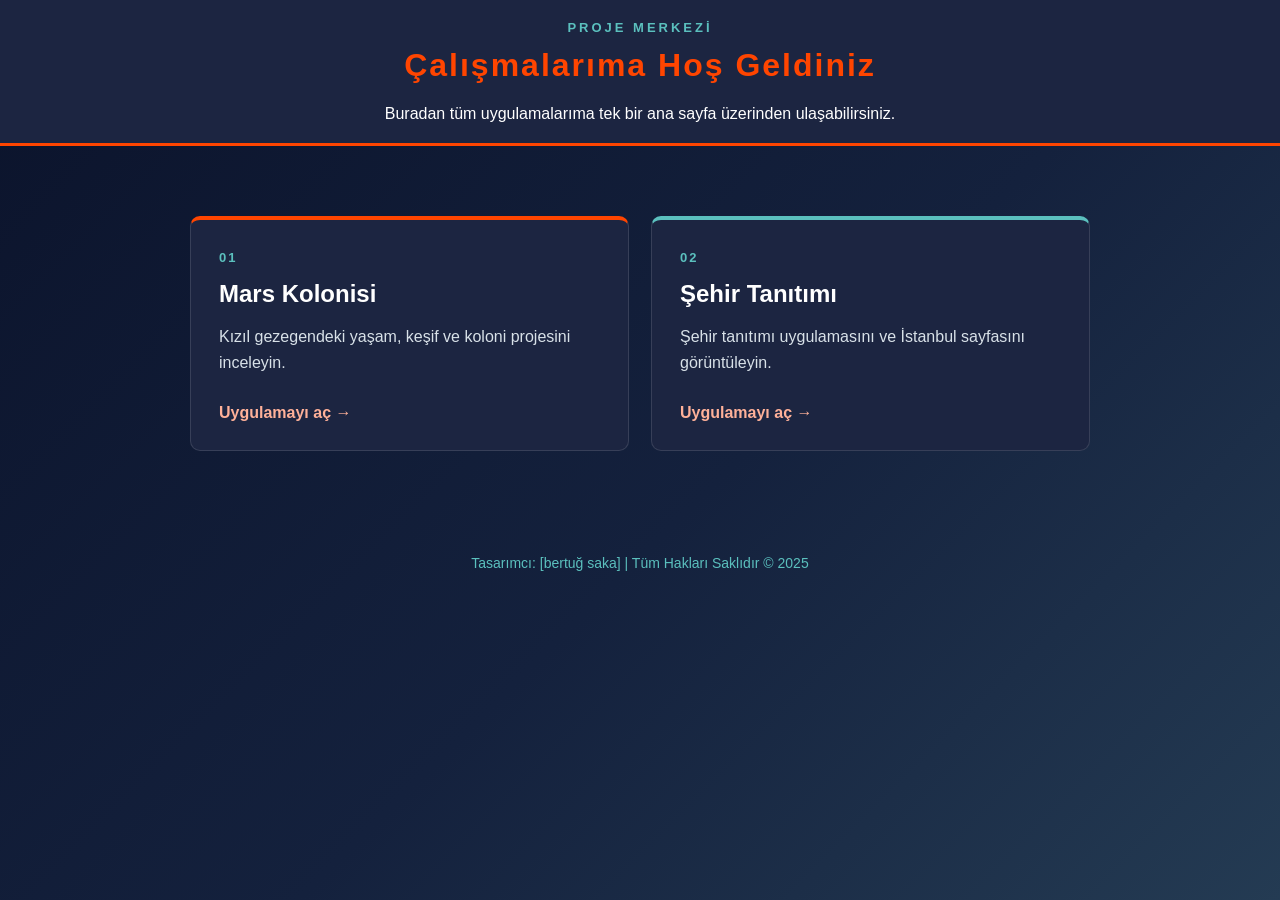
<file: index.html>
<!DOCTYPE html>
<html lang="tr">
<head>
    <meta charset="UTF-8">
    <meta name="viewport" content="width=device-width, initial-scale=1.0"> <!-- Uyumluluk İlkesi -->
    <title>Projelerim | Ana Sayfa</title>
    <link rel="stylesheet" href="style.css"> <!-- Biçimsellik için CSS bağlıyoruz -->
</head>
<body>

    <!-- PROJELER ANA MENÜSÜ -->
    <div class="ust-kisim">
        <p class="etiket">PROJE MERKEZİ</p>
        <h1>Çalışmalarıma Hoş Geldiniz</h1>
        <p>Buradan tüm uygulamalarıma tek bir ana sayfa üzerinden ulaşabilirsiniz.</p>
    </div>

    <!-- UYGULAMA LİSTESİ -->
    <main class="projeler">
        <a class="proje-karti mars-karti" href="mars_projesi/index.html">
            <span class="proje-numarasi">01</span>
            <h2>Mars Kolonisi</h2>
            <p>Kızıl gezegendeki yaşam, keşif ve koloni projesini inceleyin.</p>
            <span class="proje-linki">Uygulamayı aç &rarr;</span>
        </a>

        <a class="proje-karti sehir-karti" href="sehir_tanitim/index.html">
            <span class="proje-numarasi">02</span>
            <h2>Şehir Tanıtımı</h2>
            <p>Şehir tanıtımı uygulamasını ve İstanbul sayfasını görüntüleyin.</p>
            <span class="proje-linki">Uygulamayı aç &rarr;</span>
        </a>
    </main>

    <!-- ALT BİLGİ (Güvenilirlik ve Güncellik İlkesi) -->
    <div class="alt-bilgi">
        <p>Tasarımcı: [bertuğ saka] | Tüm Hakları Saklıdır © 2025</p>
    </div>

</body>
</html>
</file>
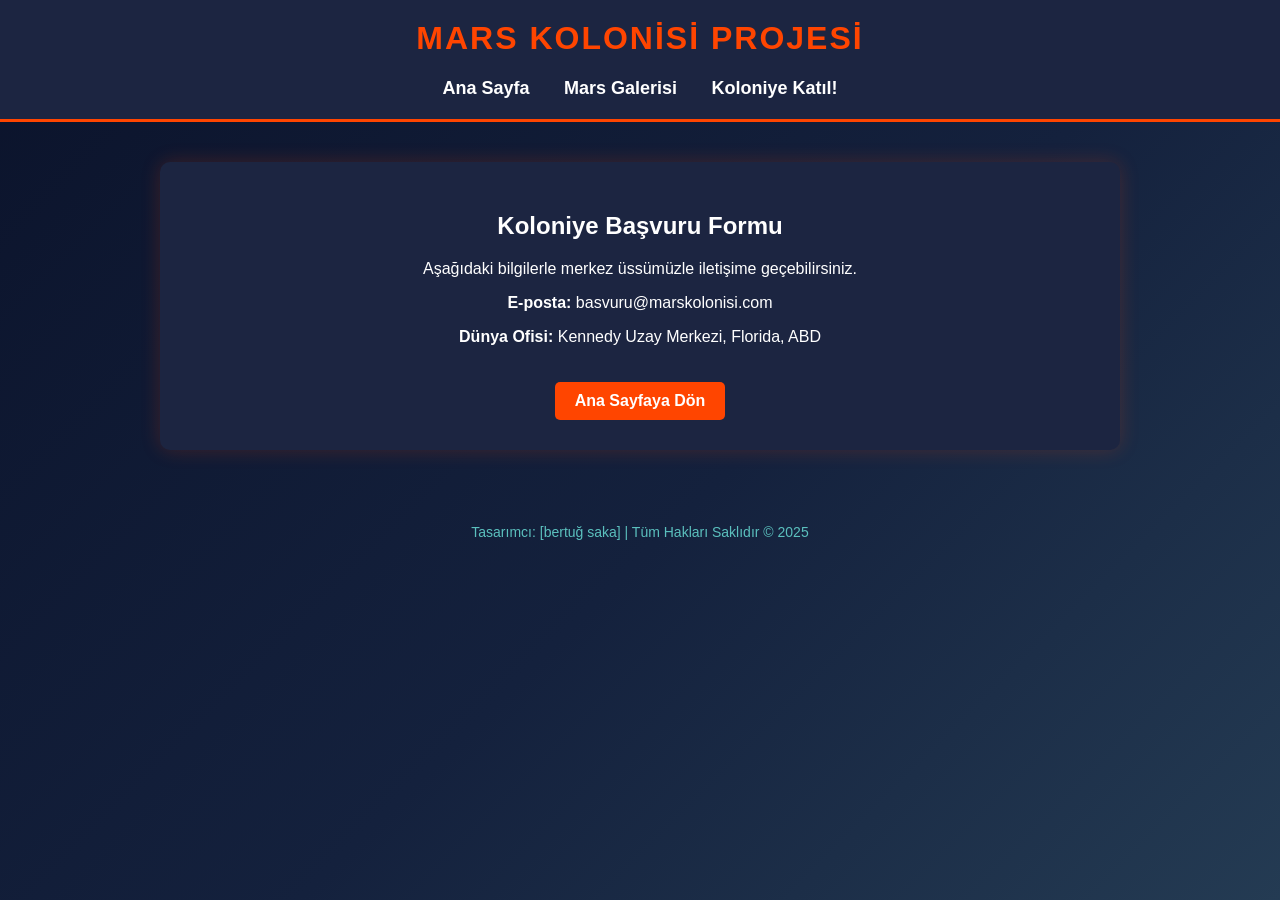
<file: basvuru.html>
<!DOCTYPE html>
<html lang="tr">
<head>
    <meta charset="UTF-8">
    <meta name="viewport" content="width=device-width, initial-scale=1.0">
    <title>Mars Kolonisi | Başvuru</title>
    <link rel="stylesheet" href="style.css">
</head>
<body>

    <div class="ust-kisim">
        <h1>MARS KOLONİSİ PROJESİ</h1>
        <div class="menu">
            <a href="index.html">Ana Sayfa</a>
            <a href="galeri.html">Mars Galerisi</a>
            <a href="basvuru.html">Koloniye Katıl!</a>
        </div>
    </div>

    <div class="kutu">
        <h2>Koloniye Başvuru Formu</h2>
        <p>Aşağıdaki bilgilerle merkez üssümüzle iletişime geçebilirsiniz.</p>
        <p><strong>E-posta:</strong> basvuru@marskolonisi.com</p>
        <p><strong>Dünya Ofisi:</strong> Kennedy Uzay Merkezi, Florida, ABD</p>
        
        <!-- İlerleyen haftalarda buraya gerçek form ekleyeceğiz -->
        <a href="index.html" class="buton">Ana Sayfaya Dön</a>
    </div>

    <div class="alt-bilgi">
        <p>Tasarımcı: [bertuğ saka] | Tüm Hakları Saklıdır © 2025</p>
    </div>

</body>
</html>
</file>
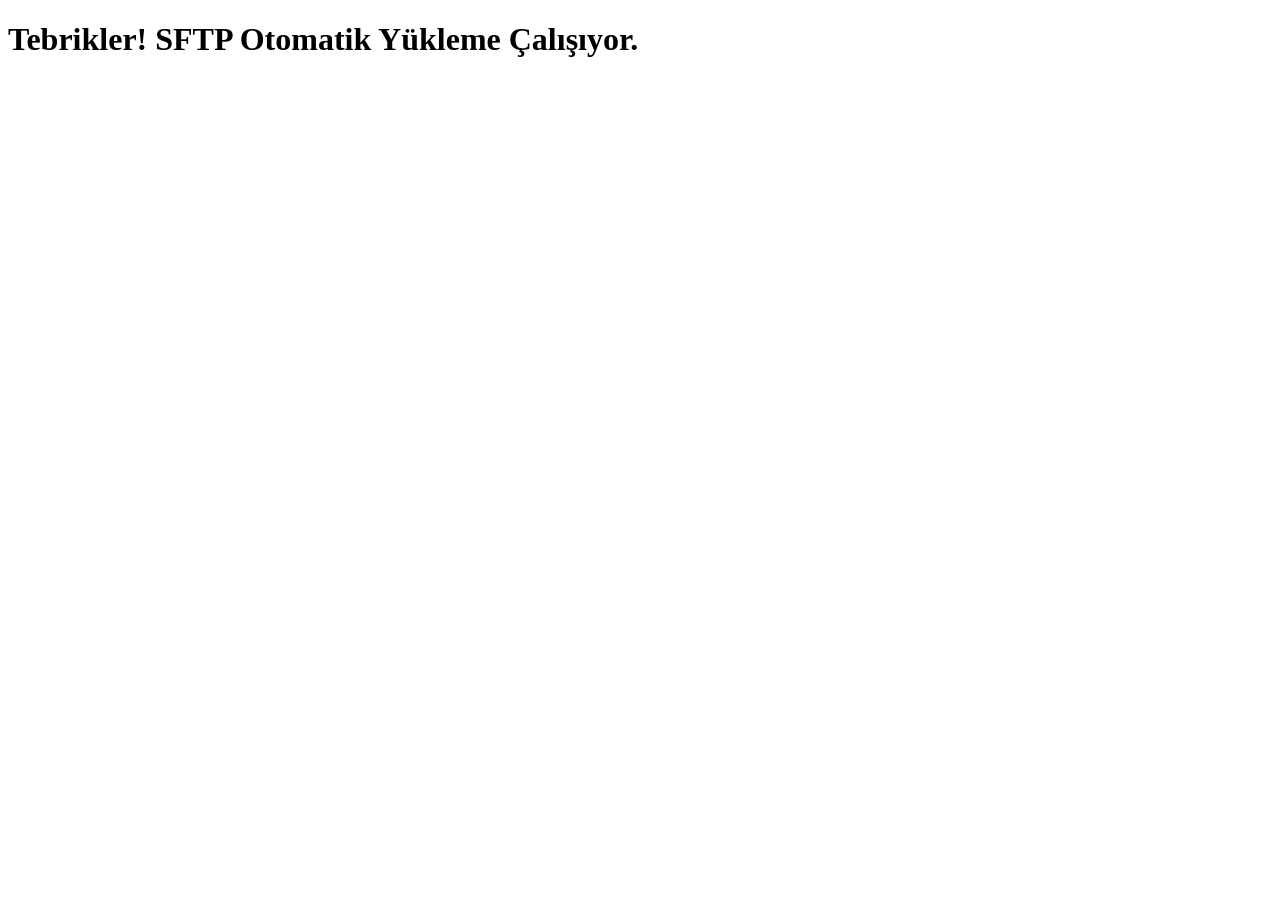
<file: index1.html>
<!DOCTYPE html>
<html lang="tr">
<head>
    <meta charset="UTF-8">
    <title>FTP Bağlantı Testi</title>
</head>
<body>
    <h1>Tebrikler! SFTP Otomatik Yükleme Çalışıyor.</h1>
</body>
</html>
</file>
<file: style.css>
/* 1. GENEL TİPOGRAFİ VE ARKA PLAN (Biçimsellik) */
body {
    background: linear-gradient(135deg, #0b132b 0%, #14213d 55%, #243b53 100%);
    color: #ffffff; /* Beyaz yazı */
    font-family: 'Segoe UI', Tahoma, sans-serif;
    margin: 0;
    min-height: 100vh;
}

/* 2. ÜST BİLGİ VE MENÜ TASARIMI */
.ust-kisim {
    background-color: #1c2541; /* Biraz daha açık mavi */
    text-align: center;
    padding: 20px;
    border-bottom: 3px solid #ff4500; /* Mars turuncusu çizgi */
}

.etiket {
    color: #5bc0be;
    font-size: 13px;
    font-weight: bold;
    letter-spacing: 3px;
    margin: 0 0 12px;
}

.ust-kisim p:last-child {
    margin-bottom: 0;
}

h1 {
    margin-top: 0;
    letter-spacing: 2px; /* Harfler arası boşluk */
    color: #ff4500;
}

/* MENÜ LİNKLERİ İŞLEVSELLİĞİ */
.menu a {
    color: white;
    text-decoration: none; /* Linklerin altındaki çizgiyi siler */
    margin: 0 15px; /* Yanlardan boşluk bırakır */
    font-size: 18px;
    font-weight: bold;
    transition: 0.3s; /* Animasyon süresi */
}

/* Fare menünün üzerine gelince ne olsun? */
.menu a:hover {
    color: #ff4500; /* Yazı Mars rengine dönsün */
}

/* 3. ANA İÇERİK KUTUSU TASARIMI (Tasarım/Layout) */
.kutu,
.projeler {
    background-color: #1c2541;
    max-width: 900px; /* Kutunun maksimum genişliği */
    margin: 40px auto; /* Yukarıdan 40px boşluk bırakıp kutuyu ortalar */
    padding: 30px;
    border-radius: 10px; /* Köşeleri yuvarlar */
    box-shadow: 0px 0px 20px rgba(255, 69, 0, 0.2); /* Etrafına hafif turuncu ışık/gölge verir */
    text-align: center;
}

.projeler {
    display: grid;
    grid-template-columns: repeat(2, minmax(0, 1fr));
    gap: 22px;
    background-color: transparent;
    box-shadow: none;
}

.proje-karti {
    background-color: #1c2541;
    border: 1px solid rgba(255, 255, 255, 0.12);
    border-top: 4px solid #ff4500;
    border-radius: 10px;
    color: #ffffff;
    padding: 28px;
    text-align: left;
    text-decoration: none;
    transition: transform 0.25s, border-color 0.25s, box-shadow 0.25s;
}

.proje-karti:hover {
    border-color: #ff4500;
    box-shadow: 0 12px 28px rgba(0, 0, 0, 0.25);
    transform: translateY(-5px);
}

.sehir-karti {
    border-top-color: #5bc0be;
}

.sehir-karti:hover {
    border-color: #5bc0be;
}

.proje-numarasi {
    color: #5bc0be;
    font-size: 13px;
    font-weight: bold;
    letter-spacing: 2px;
}

.proje-karti h2 {
    margin: 14px 0 10px;
}

.proje-karti p {
    color: #d8e1e8;
    line-height: 1.6;
    min-height: 52px;
}

.proje-linki {
    color: #ffb199;
    display: inline-block;
    font-weight: bold;
    margin-top: 12px;
}

@media (max-width: 650px) {
    .projeler {
        grid-template-columns: 1fr;
        margin-top: 24px;
        padding: 20px;
    }
}

/* RESİMLERİN AYARI */
img {
    width: 90%; /* Resimler kutudan taşmasın */
    border-radius: 8px;
    margin-top: 20px;
    border: 2px solid #ff4500;
}

/* 4. BUTON TASARIMI */
.buton {
    display: inline-block;
    background-color: #ff4500;
    color: white;
    text-decoration: none;
    padding: 10px 20px;
    border-radius: 5px;
    margin-top: 20px;
    font-weight: bold;
}
.buton:hover {
    background-color: #cc3700;
}

/* 5. ALT BİLGİ (FOOTER) */
.alt-bilgi {
    text-align: center;
    padding: 20px;
    color: #5bc0be;
    font-size: 14px;
}
</file>
